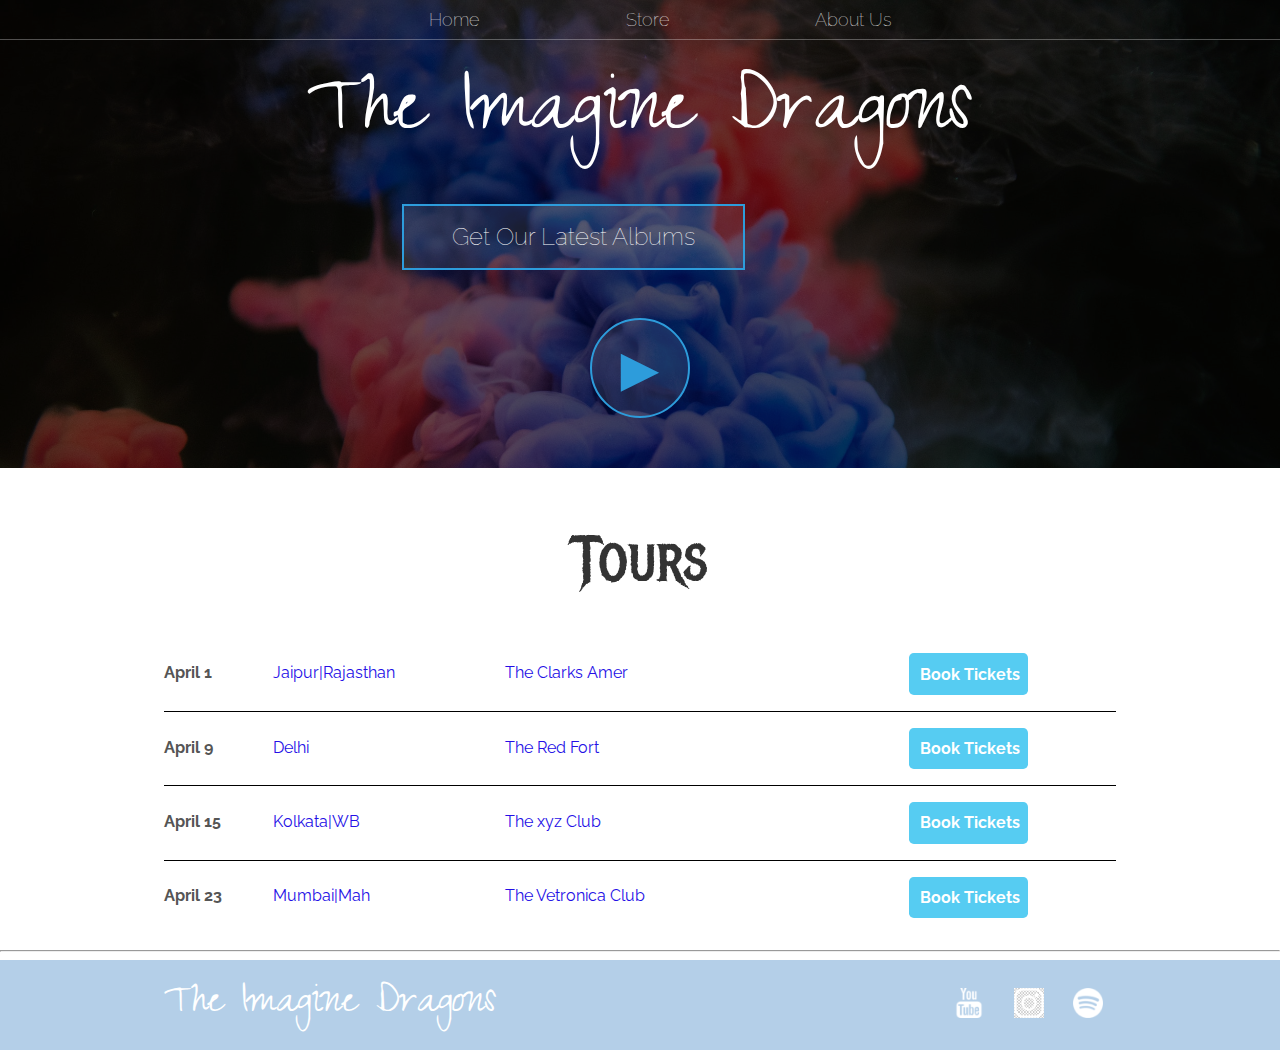
<file: index.html>
<!DOCTYPE html>
<html lang="en">
<head>
    <meta charset="UTF-8">
    <meta http-equiv="X-UA-Compatible" content="IE=edge">
    <meta name="viewport" content="width=device-width, initial-scale=1.0">
    <link rel="stylesheet" href="style.css">
    <title>The Imagine Dragons</title>
</head>
<body>
    <header class="main_header">
        <nav class="nav main_nav">
            <ul>
                <li><a href="index.html">Home</a></li>
                <li><a href="store.html">Store</a></li>
                <li><a href="about_us.html">About Us</a></li>
            </ul>
        </nav>
        <h1 class="band_name band_name_large">The Imagine Dragons</h1>
        <div class="container">
            <a href="https://www.youtube.com/watch?v=TO-_3tck2tg" target="_blank"><button class="btn btn_header">Get Our Latest Albums</button></a>
        </div>
        <button class="btn btn_header btn_play">&#9658</button>
    </header>
    <section class="content_section container">
        <h2 class="section_heading">Tours</h2>
        <div>
            <div class="tour_row">
                <span class="tour_item tour_date">April 1</span>
                <span class="tour_item tour_city">Jaipur|Rajasthan</span>
                <span class="tour_item tour_arena">The Clarks Amer</span>
                <button class="tour_item tour_btn btn btn_primary">Book Tickets</button>
            </div>
            <div class="tour_row">
                <span class="tour_item tour_date">April 9</span>
                <span class="tour_item tour_city">Delhi</span>
                <span class="tour_item tour_arena">The Red Fort</span>
                <button class="tour_item tour_btn btn btn_primary">Book Tickets</button>
            </div>
            <div class="tour_row">
                <span class="tour_item tour_date">April 15</span>
                <span class="tour_item tour_city">Kolkata|WB</span>
                <span class="tour_item tour_arena">The xyz Club</span>
                <button class="tour_item tour_btn btn btn_primary">Book Tickets</button>
            </div>
            <div class="tour_row">
                <span class="tour_item tour_date">April 23</span>
                <span class="tour_item tour_city">Mumbai|Mah</span>
                <span class="tour_item tour_arena">The Vetronica Club</span>
                <button class="tour_item tour_btn btn btn_primary">Book Tickets</button>
            </div>
        </div>
    </section>
    <hr>
    <footer class="main_footer">
        <div class="container main_footer_container">
            <h3 class="band_name">The Imagine Dragons</h3>
        <ul class="nav footer_nav">
            <li><a href="https://www.youtube.com/channel/UCT9zcQNlyht7fRlcjmflRSA" target="_blank"><img src="Images/YouTube Logo.png" alt="" width="100px"></a></li>
            <li><a href="https://www.instagram.com/imaginedragons/" target="_blank"><img src="Images/insta logo.png" alt="" width="100px"></a></li>
            <li><a href="https://open.spotify.com/artist/53XhwfbYqKCa1cC15pYq2q" target="_blank"><img src="Images/Spotify Logo.png" alt="" width="90px"></a></li>
        </ul>
        </div>
    </footer>
</body>
</html>
</file>
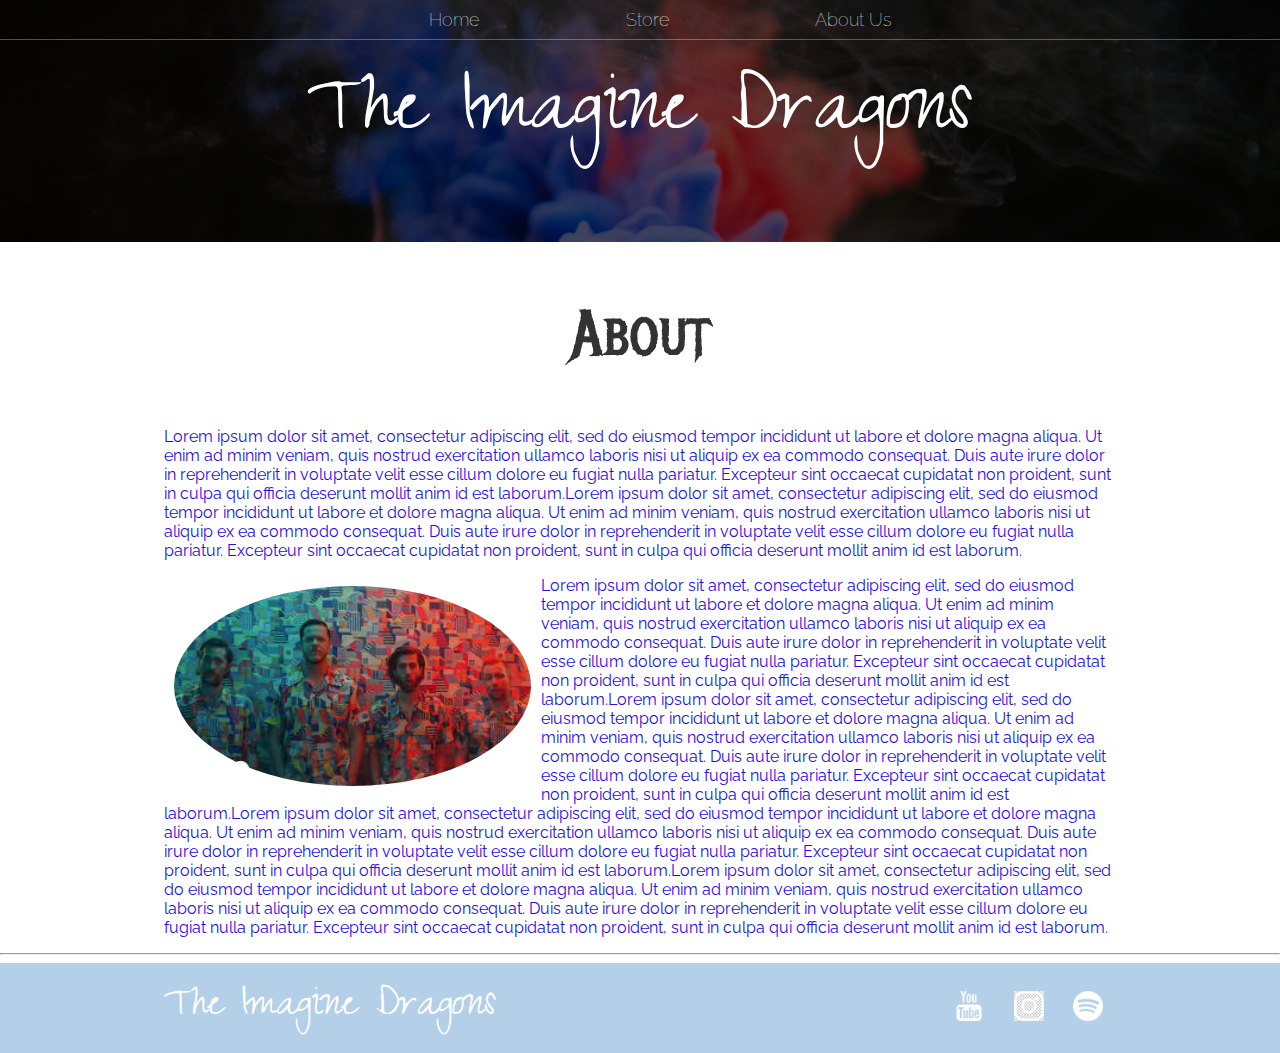
<file: about_us.html>
<!DOCTYPE html>
<html lang="en">
<head>
    <meta charset="UTF-8">
    <meta http-equiv="X-UA-Compatible" content="IE=edge">
    <meta name="viewport" content="width=device-width, initial-scale=1.0">
    <link rel="stylesheet" href="style.css">
    <title>The Imagine Dragons|About Us</title>
</head>
<body>
    <header class="main_header">
        <nav class="nav main_nav">
            <ul>
                <li><a href="index.html">Home</a></li>
                <li><a href="store.html">Store</a></li>
                <li><a href="about_us.html">About Us</a></li>
            </ul>
        </nav>
        <h1 class="band_name band_name_large">The Imagine Dragons</h1>
    </header>
    <section class="content_section container">
        <h2 class="section_heading">About</h2>
        <p>Lorem ipsum dolor sit amet, consectetur adipiscing elit, sed do eiusmod tempor incididunt ut labore et dolore magna aliqua. Ut enim ad minim veniam, quis nostrud exercitation ullamco laboris nisi ut aliquip ex ea commodo consequat. Duis aute irure dolor in reprehenderit in voluptate velit esse cillum dolore eu fugiat nulla pariatur. Excepteur sint occaecat cupidatat non proident, sunt in culpa qui officia deserunt mollit anim id est laborum.Lorem ipsum dolor sit amet, consectetur adipiscing elit, sed do eiusmod tempor incididunt ut labore et dolore magna aliqua. Ut enim ad minim veniam, quis nostrud exercitation ullamco laboris nisi ut aliquip ex ea commodo consequat. Duis aute irure dolor in reprehenderit in voluptate velit esse cillum dolore eu fugiat nulla pariatur. Excepteur sint occaecat cupidatat non proident, sunt in culpa qui officia deserunt mollit anim id est laborum.</p>
        <img src="Images/imagine dragons.jpeg" alt="" class="about_band_image">
        <p>Lorem ipsum dolor sit amet, consectetur adipiscing elit, sed do eiusmod tempor incididunt ut labore et dolore magna aliqua. Ut enim ad minim veniam, quis nostrud exercitation ullamco laboris nisi ut aliquip ex ea commodo consequat. Duis aute irure dolor in reprehenderit in voluptate velit esse cillum dolore eu fugiat nulla pariatur. Excepteur sint occaecat cupidatat non proident, sunt in culpa qui officia deserunt mollit anim id est laborum.Lorem ipsum dolor sit amet, consectetur adipiscing elit, sed do eiusmod tempor incididunt ut labore et dolore magna aliqua. Ut enim ad minim veniam, quis nostrud exercitation ullamco laboris nisi ut aliquip ex ea commodo consequat. Duis aute irure dolor in reprehenderit in voluptate velit esse cillum dolore eu fugiat nulla pariatur. Excepteur sint occaecat cupidatat non proident, sunt in culpa qui officia deserunt mollit anim id est laborum.Lorem ipsum dolor sit amet, consectetur adipiscing elit, sed do eiusmod tempor incididunt ut labore et dolore magna aliqua. Ut enim ad minim veniam, quis nostrud exercitation ullamco laboris nisi ut aliquip ex ea commodo consequat. Duis aute irure dolor in reprehenderit in voluptate velit esse cillum dolore eu fugiat nulla pariatur. Excepteur sint occaecat cupidatat non proident, sunt in culpa qui officia deserunt mollit anim id est laborum.Lorem ipsum dolor sit amet, consectetur adipiscing elit, sed do eiusmod tempor incididunt ut labore et dolore magna aliqua. Ut enim ad minim veniam, quis nostrud exercitation ullamco laboris nisi ut aliquip ex ea commodo consequat. Duis aute irure dolor in reprehenderit in voluptate velit esse cillum dolore eu fugiat nulla pariatur. Excepteur sint occaecat cupidatat non proident, sunt in culpa qui officia deserunt mollit anim id est laborum.</p>
    </section>
    <hr>
    <footer class="main_footer">
        <div class="container main_footer_container">
            <h3 class="band_name">The Imagine Dragons</h3>
            <ul class="nav footer_nav">
                <li><a href="https://www.youtube.com/channel/UCT9zcQNlyht7fRlcjmflRSA" target="_blank"><img src="Images/YouTube Logo.png" alt="" width="100px"></a></li>
                <li><a href="https://www.instagram.com/imaginedragons/" target="_blank"><img src="Images/insta logo.png" alt="" width="100px"></a></li>
                <li><a href="https://open.spotify.com/artist/53XhwfbYqKCa1cC15pYq2q" target="_blank"><img src="Images/Spotify Logo.png" alt="" width="90px"></a></li>
            </ul>
        </div>
    </footer>
</body>
</html>
</file>
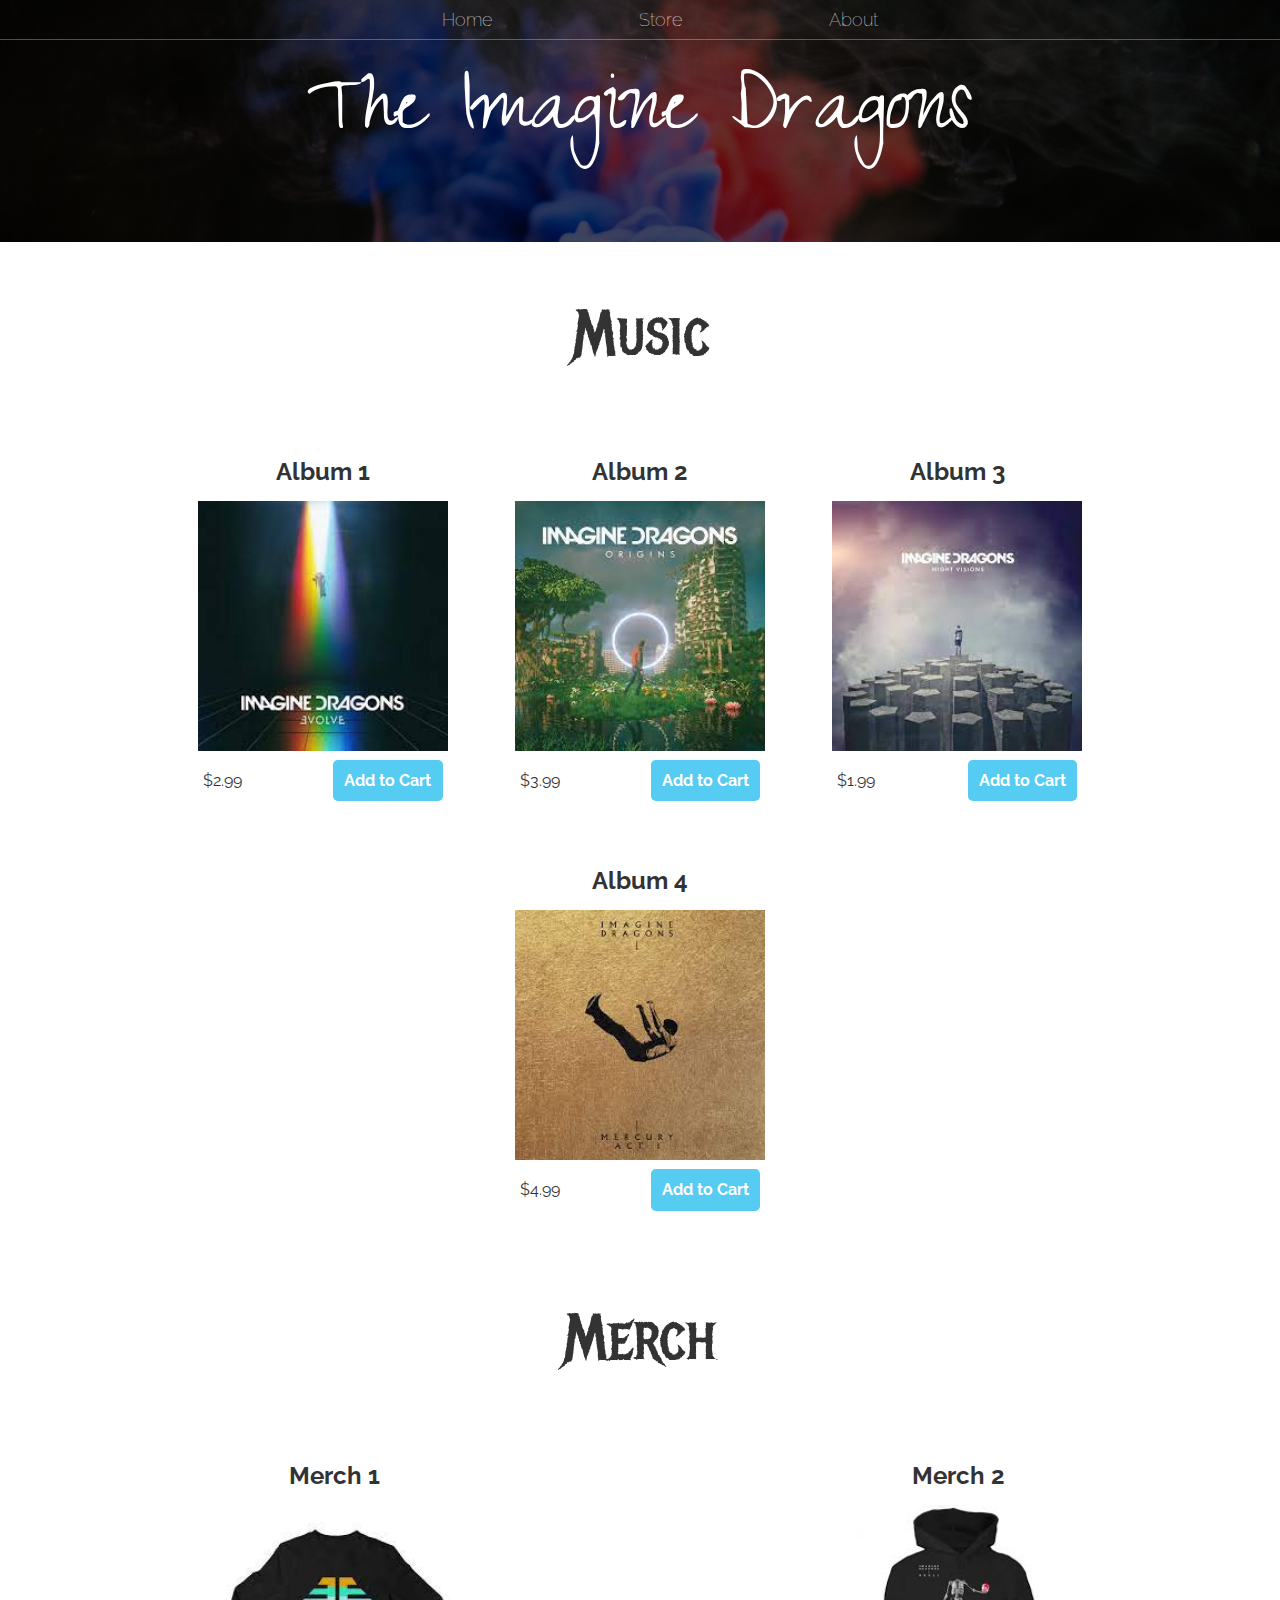
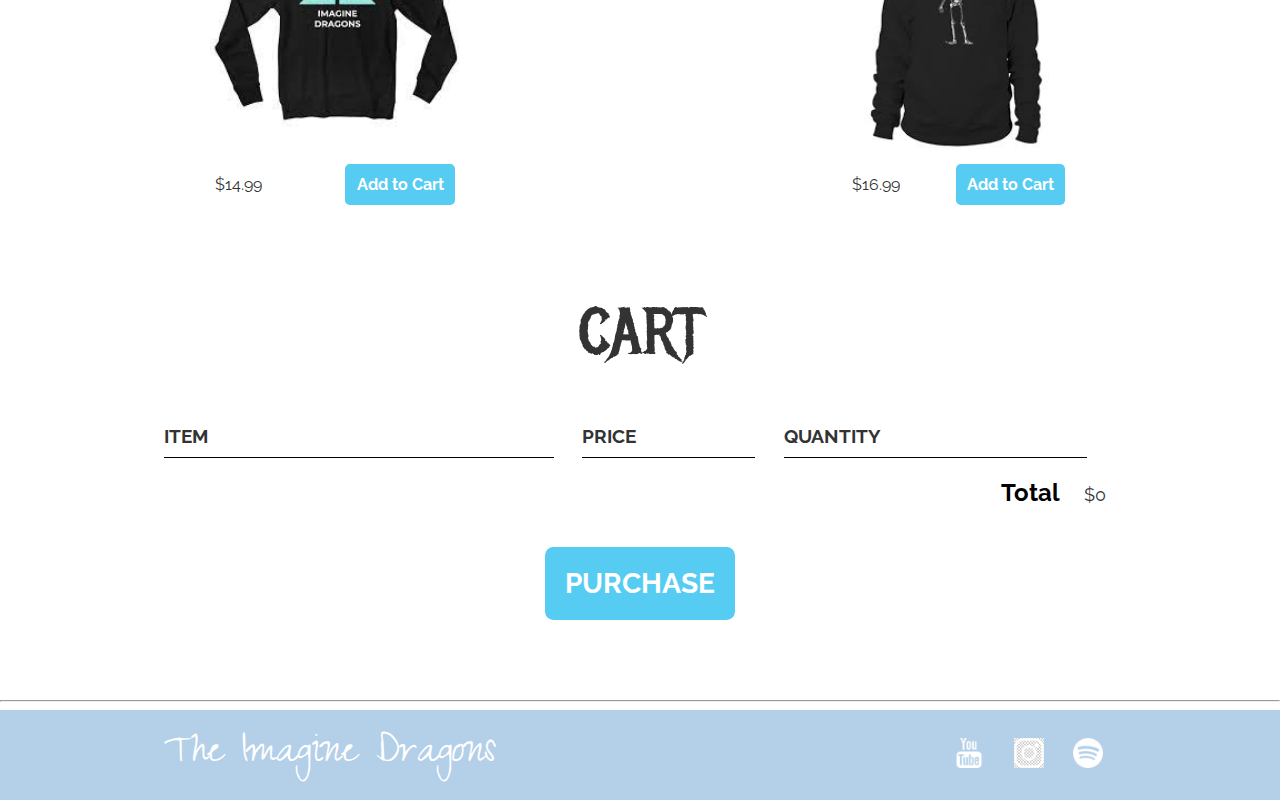
<file: store.html>
<!DOCTYPE html>
<html lang="en">

<head>
    <meta charset="UTF-8">
    <meta http-equiv="X-UA-Compatible" content="IE=edge">
    <meta name="viewport" content="width=device-width, initial-scale=1.0">
    <link rel="stylesheet" href="style.css">
    <script src="store.js" defer></script>
    <title>The Imagine Dragons</title>
</head>

<body>
    <header class="main_header">
        <nav class="nav main_nav">
            <ul>
                <li><a href="index.html">Home</a></li>
                <li><a href="store.html">Store</a></li>
                <li><a href="about_us.html">About</a></li>
            </ul>
        </nav>
        <h1 class="band_name band_name_large">The Imagine Dragons</h1>
    </header>

    <section class="content_section container">
        <h2 class="section_heading">Music</h2>
        <div class="shop_items">
            <div class="shop_item">
                <span class="shop_item_title">Album 1</span>
                <img src="Images/Album 1.jpeg" alt="" class="shop_item_image">
                <div class="shop_item_details">
                    <span class="shop_item_price">$2.99</span>
                    <button class="btn btn_primary shop_item_btn">Add to Cart</button>
                </div>
            </div>
            <div class="shop_item">
                <span class="shop_item_title">Album 2</span>
                <img src="Images/Album 2.jpeg" alt="" class="shop_item_image">
                <div class="shop_item_details">
                    <span class="shop_item_price">$3.99</span>
                    <button class="btn btn_primary shop_item_btn">Add to Cart</button>
                </div>
            </div>
            <div class="shop_item">
                <span class="shop_item_title">Album 3</span>
                <img src="Images/Album 3.jpeg" alt="" class="shop_item_image">
                <div class="shop_item_details">
                    <span class="shop_item_price">$1.99</span>
                    <button class="btn btn_primary shop_item_btn">Add to Cart</button>
                </div>
            </div>
            <div class="shop_item">
                <span class="shop_item_title">Album 4</span>
                <img src="Images/Album 4.jpeg" alt="" class="shop_item_image">
                <div class="shop_item_details">
                    <span class="shop_item_price">$4.99</span>
                    <button class="btn btn_primary shop_item_btn">Add to Cart</button>
                </div>
            </div>
        </div>
    </section>
    <section class="content_section consequat">
        <h2 class="section_heading">Merch</h2>
        <div class="shop_items">
            <div class="shop_item">
                <span class="shop_item_title">Merch 1</span>
                <img src="Images/merch 1.jpeg" alt="" class="shop_item_image">
                <div class="shop_item_details">
                    <span class="shop_item_price">$14.99</span>
                    <button class="btn btn_primary shop_item_btn">Add to Cart</button>
                </div>
            </div>
            <div class="shop_item">
                <span class="shop_item_title">Merch 2</span>
                <img src="Images/merch 2.jpeg" alt="" class="shop_item_image">
                <div class="shop_item_details">
                    <span class="shop_item_price">$16.99</span>
                    <button class="btn btn_primary shop_item_btn">Add to Cart</button>
                </div>
            </div>
        </div>
    </section>
    <section class="container content_section">
        <h2 class="section_heading">CART</h2>
        <div class="cart_row">
            <span class="cart_item cart_header cart_column">ITEM</span>
            <span class="cart_price cart_header cart_column">PRICE</span>
            <span class="cart_quantity cart_header cart_column">QUANTITY</span>
        </div>
        <div class="cart_items">
            
        </div>
        <div class="cart_total">
            <strong class="cart_total_title">Total</strong>
            <span class="cart_total_price">$0</span>
        </div>
        <button class="btn btn_primary btn_purchase" type="button">PURCHASE</button>
    </section>
    <hr>
    <footer class="main_footer">
        <div class="container main_footer_container">
            <h3 class="band_name">The Imagine Dragons</h3>
        <ul class="nav footer_nav">
            <li><a href="https://www.youtube.com/channel/UCT9zcQNlyht7fRlcjmflRSA" target="_blank"><img
                        src="Images/YouTube Logo.png" alt="" width="100px"></a></li>
            <li><a href="https://www.instagram.com/imaginedragons/" target="_blank"><img src="Images/insta logo.png"
                        alt="" width="100px"></a></li>
            <li><a href="https://open.spotify.com/artist/53XhwfbYqKCa1cC15pYq2q" target="_blank"><img
                        src="Images/Spotify Logo.png" alt="" width="90px"></a></li>
        </ul>
        </div>
    </footer>
</body>

</html>
</file>
<file: style.css>
@import url('https://fonts.googleapis.com/css2?family=Raleway:ital,wght@1,100&display=swap');
@import url('https://fonts.googleapis.com/css2?family=Zeyada&display=swap');
@import url('https://fonts.googleapis.com/css2?family=Metal+Mania&display=swap');


* {
    box-sizing: border-box;
    font-family: 'Raleway', sans-serif;
    color: rgb(36, 15, 230);
    font-size: 1em;
}

html, body{
    margin: 0;
    padding: 0%;
    min-height: 100%;
}

.nav ul{
    margin: 0;
}
.nav li{
    display: inline;
}
.nav a{
    display: inline-block;
    padding: .5em;
    color: white;
    text-decoration: none;
}
.main_nav{
    text-align: center;
    font-size: 1.1em;
    font-weight: lighter;
    border-bottom: 1px solid rgba(255,255,255,0.3);
}
.main_nav li {
    padding: 0 5%;

}
.nav a:hover{
    background-color: rgb(126, 113, 113, 0.5);
}

.main_header {
    background-image: url(Images/Header\ Background.jpg);
    background-color: rgba(0,0,0,0.6);
    background-blend-mode: multiply;
    background-size: cover;
    padding-bottom: 50px;
}

.band_name {
    text-align: center;
    margin: 0;
    font-size: 3em;
    font-family: 'Zeyada', cursive;
    color: white;
    font-weight: normal;
}
.band_name_large{
    font-size: 6em;
}

.content_section {
    margin:1em;
}
.container{
    max-width: 1000px;
    margin: 0 auto;
    padding: 0 1.5em;
}

.section_heading {
    font-family: 'Metal Mania', cursive;
    font-weight: normal;
    color: #333;
    text-align: center;
    font-size: 4em;
}

.about_band_image{
    float: left;
    height: 200px;
    margin: 10px;
    border-radius: 50%;
}

.main_footer{
    background-color: rgba(105, 159, 209,0.5);
    color: white;
    padding: .25em 0;
}
.main_footer_container{
    display: flex;
    align-items: center;
}
.main_footer_container ul{
    flex-grow: 1;
    text-align: end;
}
.footer_nav li{
    padding: 0 0.3em;
}
.footer_nav img{
    width: 30px;
    height: 30px;
}

.btn {
    text-align: center;
    vertical-align: middle;
    padding: 0.7em 0.7em;
    cursor: pointer;
}

.btn_header {
    margin: .5em 15% 2em 25%;
    color: white;
    border: 2px solid #2d9cdb;
    background-color: rgba(255,255,255,0.1);
    border-radius: 0%;
    font-size: 1.5em;
    font-weight: lighter;
    padding-left: 2em;
    padding-right: 2em;
}

.btn_header:hover {
    background-color: rgba(255,255,255,0.3);
}

.btn_play{
    display: block;
    margin: 0 auto;
    color: #2d9cdb;
    font-size: 4em;
    border-radius: 50%;
    padding: 0%;
    height: 100px;
    width: 100px;
    text-align: center;
}
.btn_primary {
    color: white;
    background-color: #56ccf2;
    border: none;
    border-radius: 0.3em;
    font-weight: bold;
}
.btn_primary:hover{
    background-color: #2d9cdb;
}

.tour_row {
    border-bottom: 1px solid black;
    padding-bottom: 1em;
    margin-bottom: 1em;
}

.tour_row:last-child{
    border-bottom: none;
}

.tour_item{
    display: inline-block;
    padding-right: .5em;
}

.tour_date{
    color: #555;
    font-weight: bold;
    width: 11%;
}

.tour_city{
    width: 24%;
}

.tour_arena{
    width: 42%;
}

.tour_btn{
    max-width: 19%;
}

.shop_item{
    margin: 30px;
}
.shop_item_title{
    display: block;
    width: 100%;
    text-align: center;
    font-weight: bold;
    font-size: 1.5em;
    color: #333;
    margin-bottom: 15px;
}
.shop_item_image{
    height: 250px;

}
.shop_item_details{
    display: flex;
    align-items: center;
    padding:5px
}
.shop_item_price{
    flex-grow: 1;
    color: #333;
}
.shop_items{
    display: flex;
    flex-wrap: wrap;
    justify-content: space-around;

}
.cart_header{
    font-weight: bold;
    font-size: 1.2em;
    color: #333;
}
.cart_column{
    display: flex;
    border-bottom: 1px solid black;
    margin-right: 1.5em;
    align-items: center;
    padding-bottom: 10px;
    margin-bottom: 10px;
}
.cart_row{
    display: flex;
}
.cart_item{
    width: 45%;
}
.cart_price{
    width:20%;
    font-size: 1.2em;
    color: #333;
}
.cart_quantity{
    width: 35%;
}
.cart_item_title{
    color: #333;
    margin-left: .5em;
    font-size: 1.2em;
}
.cart_item_image{
    width: 75px;
    height: auto;
    border-radius: 10px;
}
.btn_danger{
    color: white;
    background-color: #eb5757;
    border: none;
    border-radius: .3em;
    font-weight: bold;
}
.btn_danger:hover {
    background-color: #CC4C4C;
}

.cart_quantity_input {
    height: 34px;
    width: 50px;
    border-radius: 5px;
    border: 1px solid #56CCF2;
    background-color: #eee;
    color: #333;
    padding: 0;
    text-align: center;
    font-size: 1.2em;
    margin-right: 25px;
}

.cart_row:last-child {
    border-bottom: 1px solid black;
}

.cart_row:last-child .cart_column {
    border: none;
}

.cart_total {
    text-align: end;
    margin-top: 10px;
    margin-right: 10px;
}

.cart_total_title {
    font-weight: bold;
    font-size: 1.5em;
    color: black;
    margin-right: 20px;
}

.cart_total_price {
    color: #333;
    font-size: 1.1em;
}

.btn_purchase {
    display: block;
    margin: 40px auto 80px auto;
    font-size: 1.75em;
}
</file>
